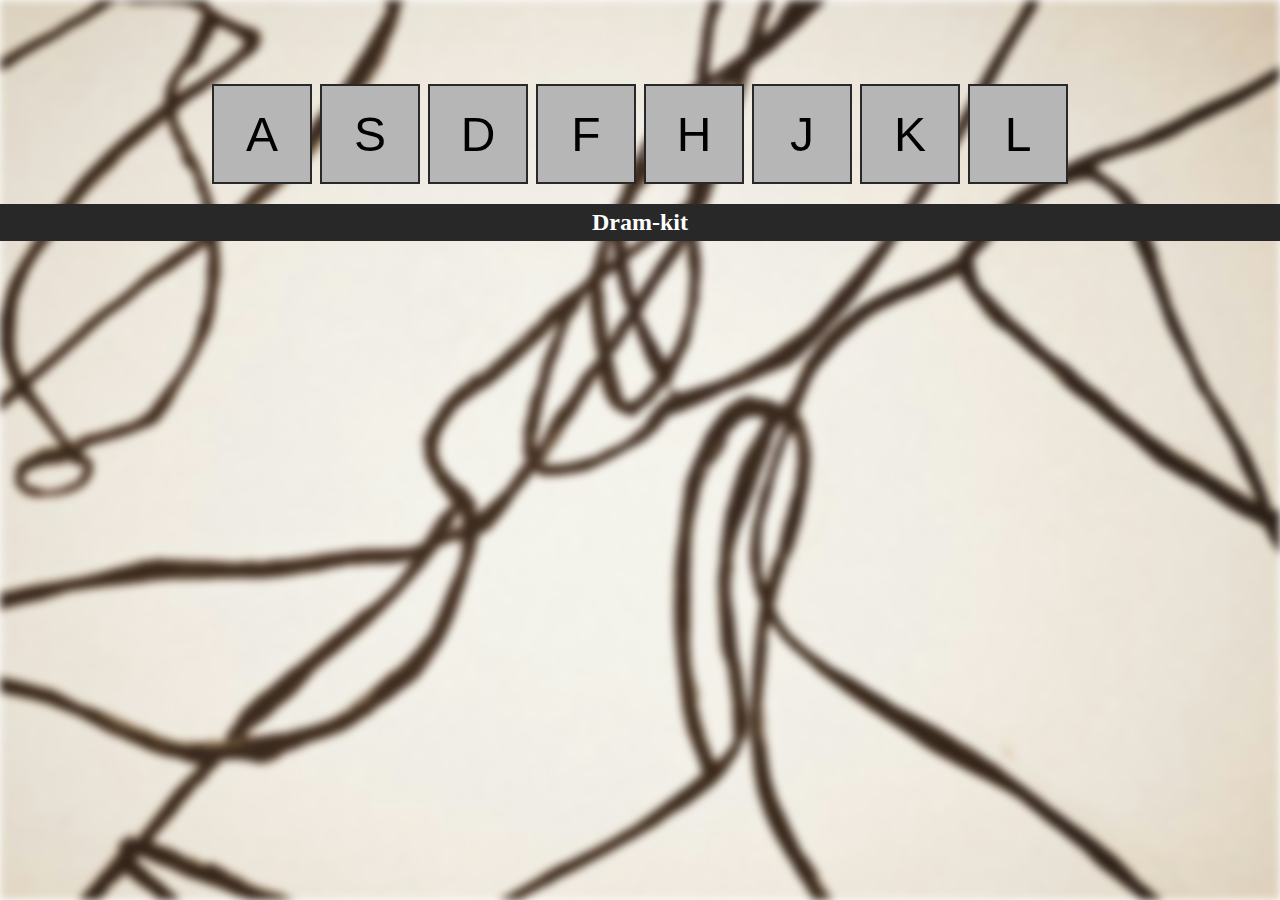
<file: 01-dramkit/index.html>
<!DOCTYPE html>
<html lang="en">
  <head>
    <meta charset="UTF-8" />
    <title>day-01-dramkit</title>
    <meta name="viewport" content="width=device-width, initial-scale=1" />
    <link rel="stylesheet" href="./main.css" />
  </head>
  <body>
    <img class="bg-image" src="./media/bg.jpg" alt="background image" />
    <section>
      <button onclick="playOnClick('a')" data-key="a" class="button">a</button>
      <button onclick="playOnClick('s')" data-key="s" class="button">s</button>
      <button onclick="playOnClick('d')" data-key="d" class="button">d</button>
      <button onclick="playOnClick('f')" data-key="f" class="button">f</button>
      <button onclick="playOnClick('h')" data-key="h" class="button">h</button>
      <button onclick="playOnClick('j')" data-key="j" class="button">j</button>
      <button onclick="playOnClick('k')" data-key="k" class="button">k</button>
      <button onclick="playOnClick('l')" data-key="l" class="button">l</button>

      <!-- <audio controls> -->
      <!--   <source src="./mp3-a.mp3" type="audio/mpeg"> -->
      <!--   <p>Your browser doesn't support HTML5 audio. Here is -->
      <!--      a <a href="myAudio.mp4">link to the audio</a> instead.</p> -->
      <!-- </audio> -->

      <audio data-key="a" src="./media/audio-1.mp3"></audio>
      <audio data-key="s" src="./media/audio-2.mp3"></audio>
      <audio data-key="d" src="./media/audio-3.mp3"></audio>
      <audio data-key="f" src="./media/audio-4.mp3"></audio>
      <audio data-key="h" src="./media/audio-5.mp3"></audio>
      <audio data-key="j" src="./media/audio-6.mp3"></audio>
      <audio data-key="k" src="./media/audio-7.mp3"></audio>
      <audio data-key="l" src="./media/audio-8.mp3"></audio>
    </section>
    <h2>Dram-kit</h2>
    <script src="./main.js"></script>
    <main><picture></picture></main>
  </body>
</html>
</file>
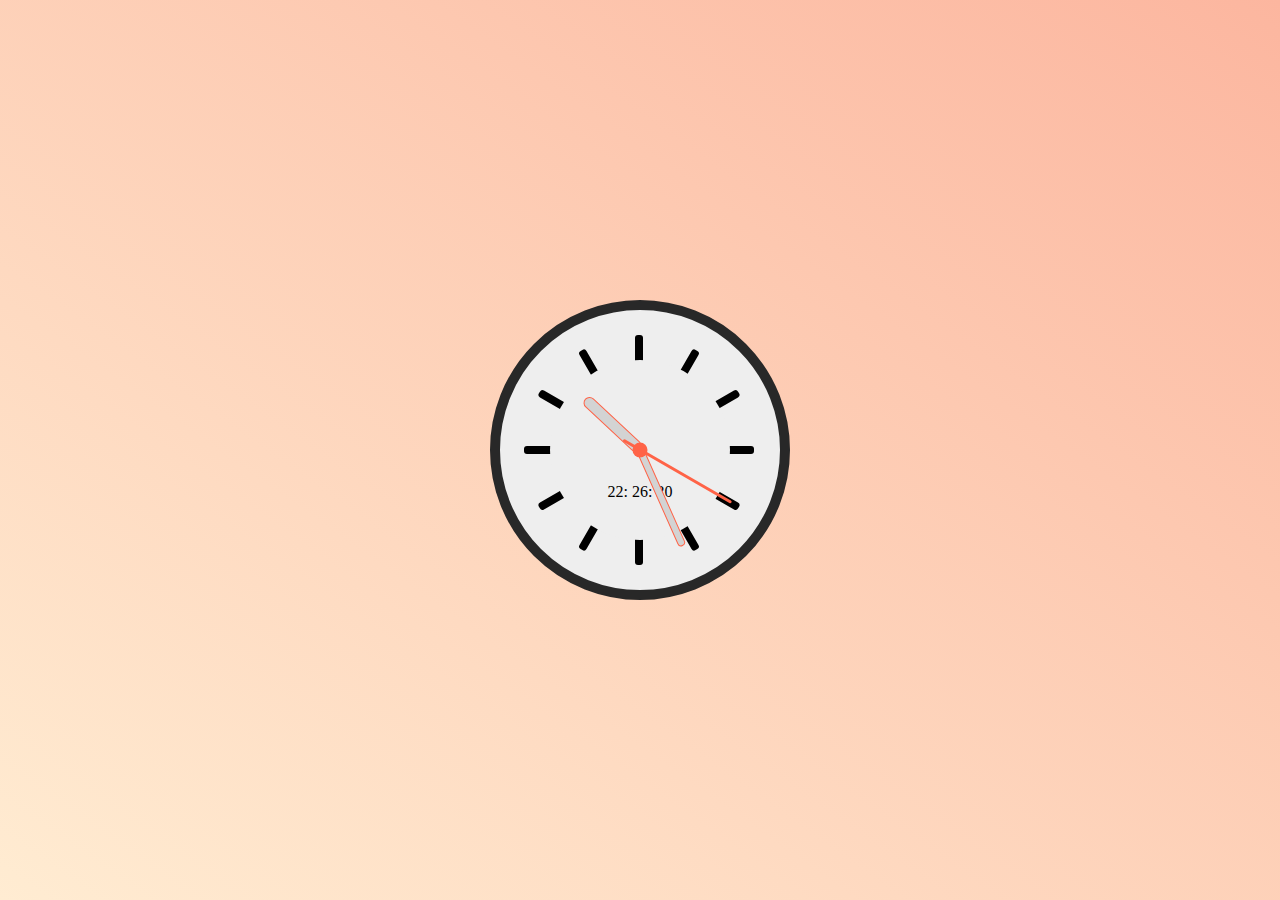
<file: 02-clock/index.html>
<!DOCTYPE html>
<html lang="en">
<head>
  <meta charset="UTF-8">
  <title>Clock</title>
  <meta name="viewport" content="width=device-width, initial-scale=1" />
  <link rel="stylesheet" href="./main.css">
</head>
<body>
 <section class="container">
   <main class="clock rounded-full">
     <div class="lines a"></div>
     <div class="lines b"></div>
     <div class="lines c"></div>
     <div class="lines d"></div>
     <div class="lines e"></div>
     <div class="lines f"></div>
     <div class="clock-bg ab-center rounded-full"></div>
     <div class="time ab-center"></div>
     <div class="hand hour"></div>
     <div class="hand minute"></div>
     <div class="hand second"></div>
     <div class="dot ab-center"></div>
   </main>
 </section>


 <script src="./main.js"></script>
</body>
</html>
</file>
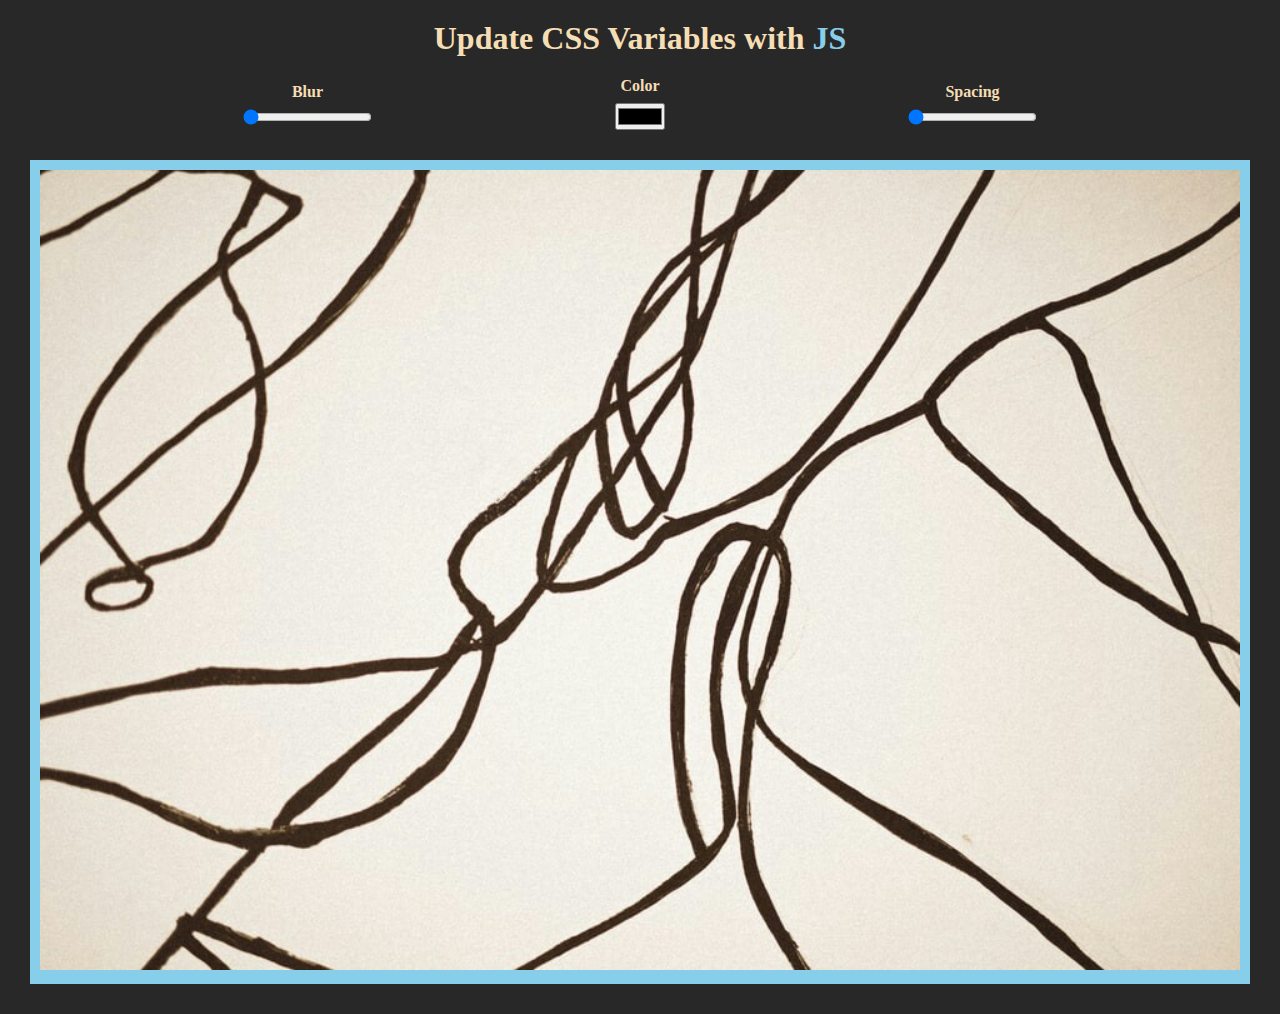
<file: 03-css-variables/index.html>
<!DOCTYPE html>
<html lang="en">
  <head>
    <meta charset="UTF-8">
    <meta name="viewport" content="width=device-width, initial-scale=1" />
    <title>Css Variables</title>
    <link rel="stylesheet" href="./main.css">
  </head>
  <body>
    <h1 class="title"> Update CSS Variables with <span >JS</span> </h1>
    <section class="container">
      <div class="controls">
        <div>
          <label for="blur">Blur</label>
          <input id="blur" name="blur" type="range" min="0" max="20" data-sizing="px" value="0">
        </div>

        <div>
          <label for="color">Color</label>
          <input id="color" name="color" type="color">
        </div>

        <div>
          <label for="spacing">Spacing</label>
          <input id="spacing" name="spacing" value="10" type="range" min="10" max="100" data-sizing="px">
        </div>
      </div> <!-- controls -->

      <section class="image-holder">
        <img class="main-image" src="./bg.jpg" alt="background image">
      </section>
    </section>

    <script src="./main.js"></script>
  </body>
</html>
</file>
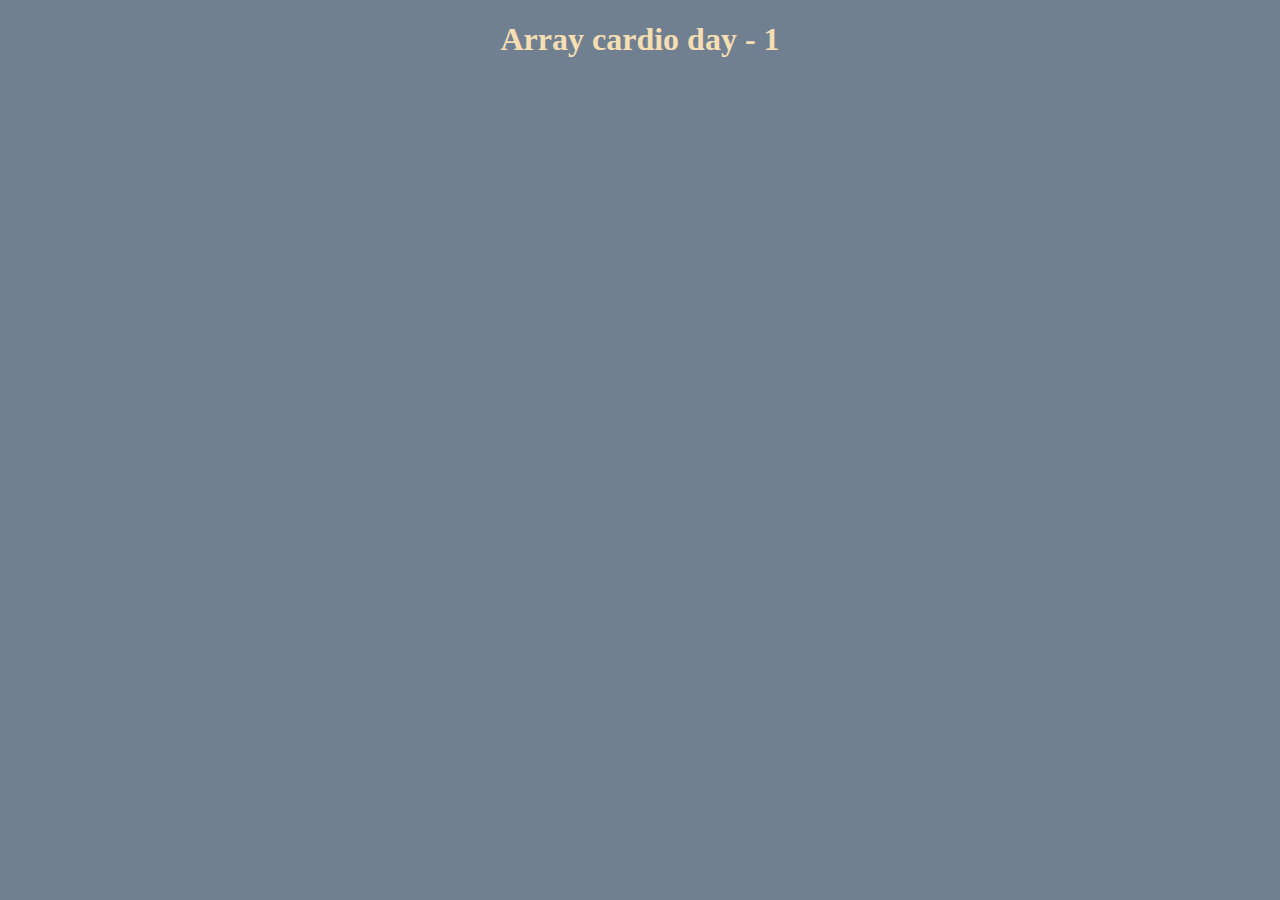
<file: 04-array-cardio-1/index.html>
<!DOCTYPE html>
<html lang="en">
  <head>
    <meta charset="UTF-8">
    <meta name="viewport" content="width=device-width, initial-scale=1" />
    <title>Array cardio day - 1</title>
    <link rel="stylesheet" href="../ds.css">
    <style>
      body {
        background-color: slategray;
      }

      h1 {
        text-align: center;
        color: wheat;
      }
    </style>
  </head>
  <body>
    <h1>Array cardio day - 1</h1>

    <script src="./main.js"></script>
  </body>
</html>
</file>
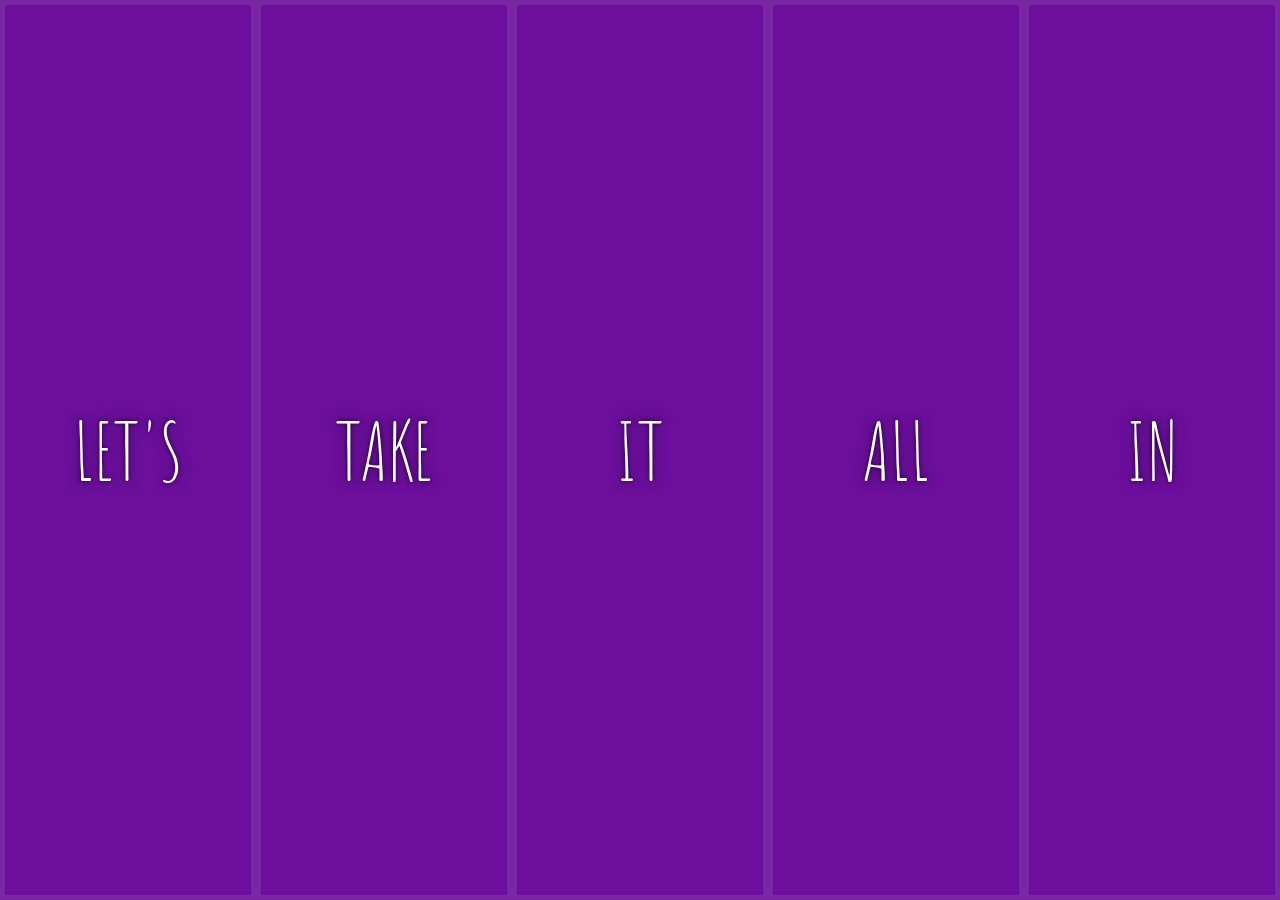
<file: 05-flexbox+js-image-gallery/index.html>
<!DOCTYPE html>
<html lang="en">
<head>
  <meta charset="UTF-8">
  <meta name="viewport" content="width=device-width, initial-scale=1" />
  <title>Flex Panels 💪</title>
  <link href='https://fonts.googleapis.com/css?family=Amatic+SC' rel='stylesheet' type='text/css'>
  <link rel="stylesheet" href="../ds.css">
  <link rel="stylesheet" href="./main.css">
</head>
<body>
  <div class="panels">
    <div class="panel panel1">
      <p>Hey</p>
      <p>Let's</p>
      <p>Dance</p>
    </div>
    <div class="panel panel2">
      <p>Give</p>
      <p>Take</p>
      <p>Receive</p>
    </div>
    <div class="panel panel3">
      <p>Experience</p>
      <p>It</p>
      <p>Today</p>
    </div>
    <div class="panel panel4">
      <p>Give</p>
      <p>All</p>
      <p>You can</p>
    </div>
    <div class="panel panel5">
      <p>Life</p>
      <p>In</p>
      <p>Motion</p>
    </div>
  </div>

  <script src="./main.js"> </script>



</body>
</html>
</file>
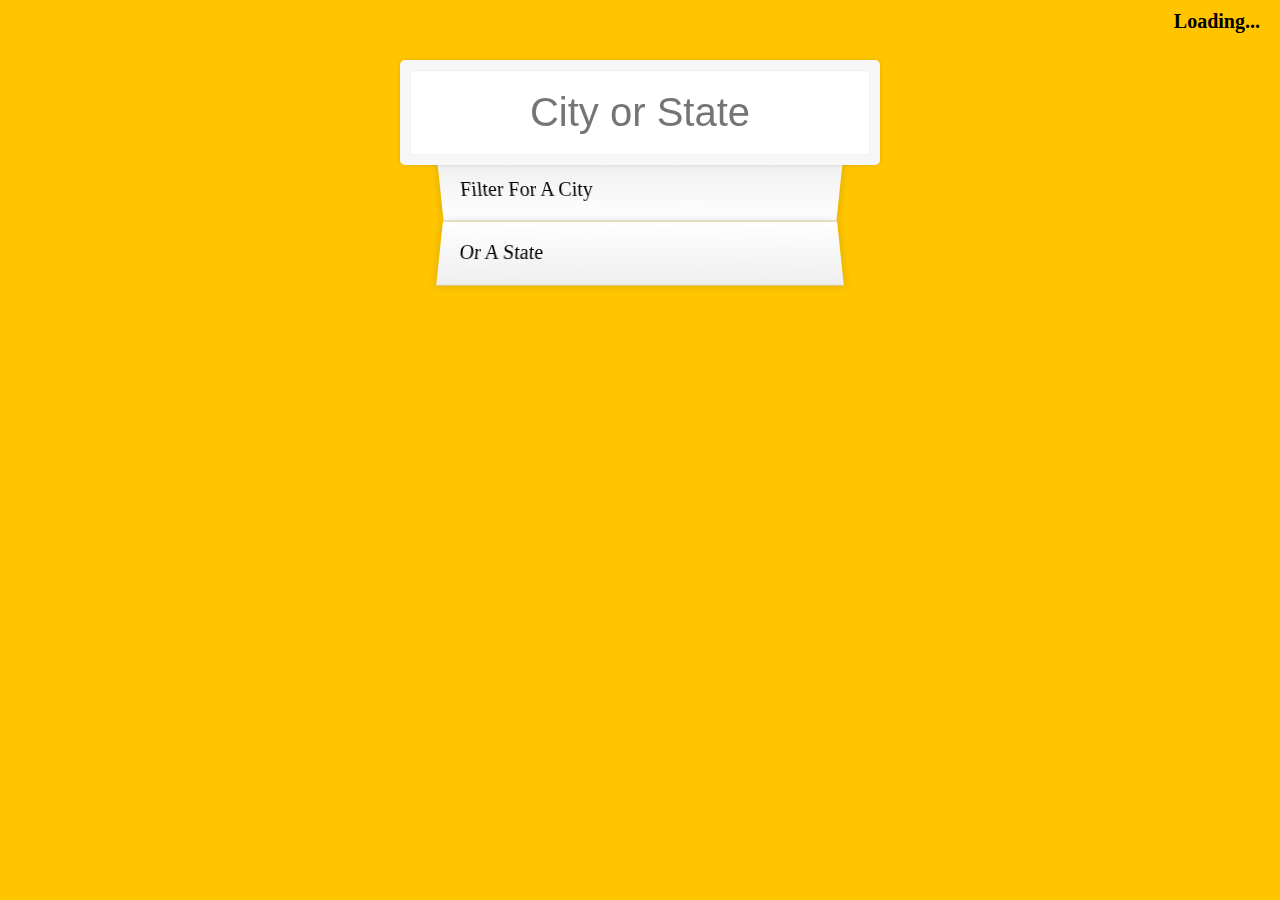
<file: 06-ajax-with-fetch/index.html>
<!DOCTYPE html>
<html lang="en">
<head>
  <meta charset="UTF-8">
  <title>Type Ahead 👀</title>
  <link rel="stylesheet" href="../ds.css">
  <link rel="stylesheet" href="style.css">
</head>
<body>
  <div class="loading"></div>
  <form class="search-form">
    <input type="text" class="search" placeholder="City or State">
    <ul class="suggestions">
      <li>Filter for a city</li>
      <li>or a state</li>
    </ul>
  </form>
<script src="./main.js"> </script>
</body>
</html>
</file>
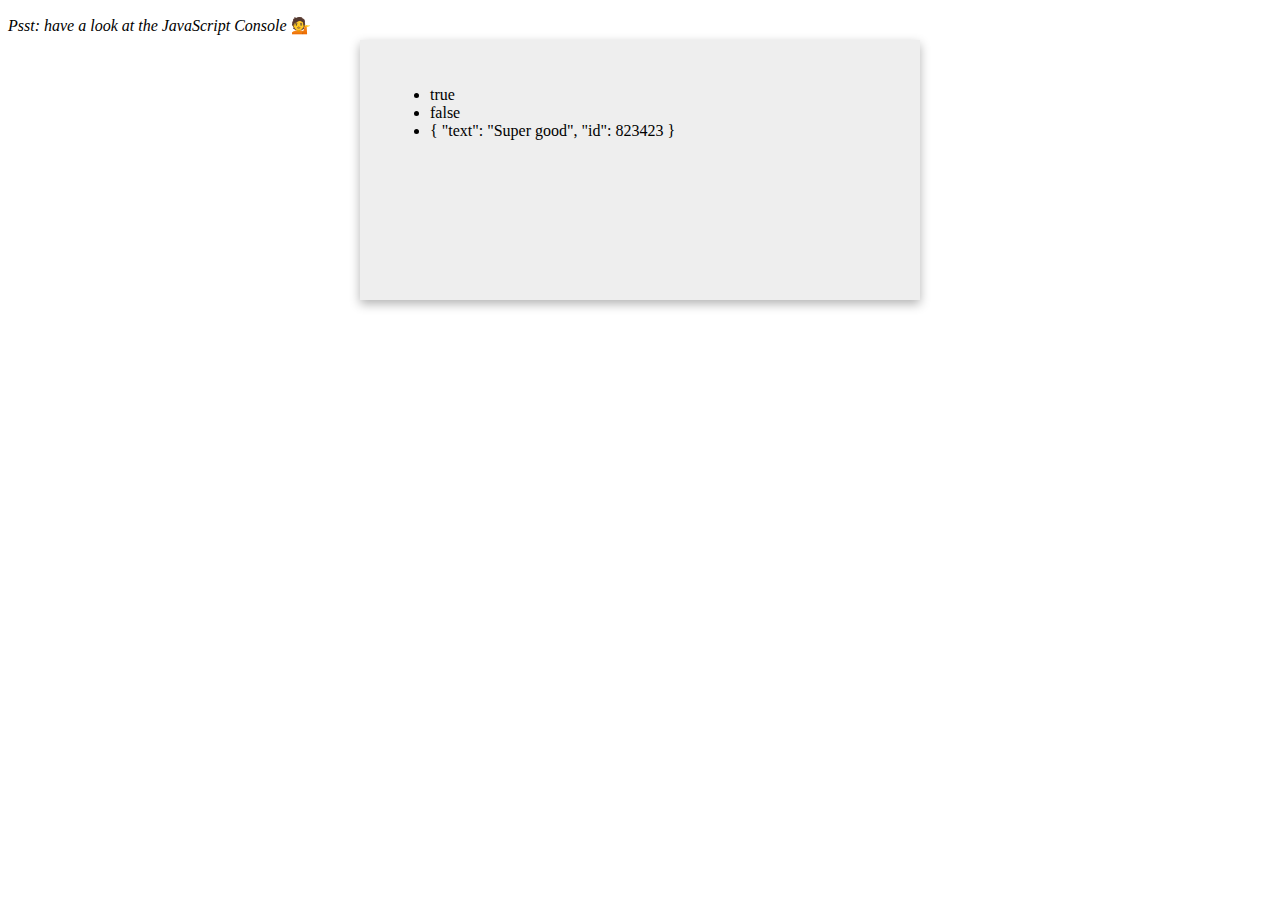
<file: 07-array-cardio-2/index.html>
<!DOCTYPE html>
<html lang="en">
<head>
  <meta charset="UTF-8">
  <title>Array Cardio 💪💪</title>
  <link rel="stylesheet" href="../ds.css">
</head>
<body>
  <p><em>Psst: have a look at the JavaScript Console</em> 💁</p>
  <script src="./main.js"></script>
</body>
</html>
</file>
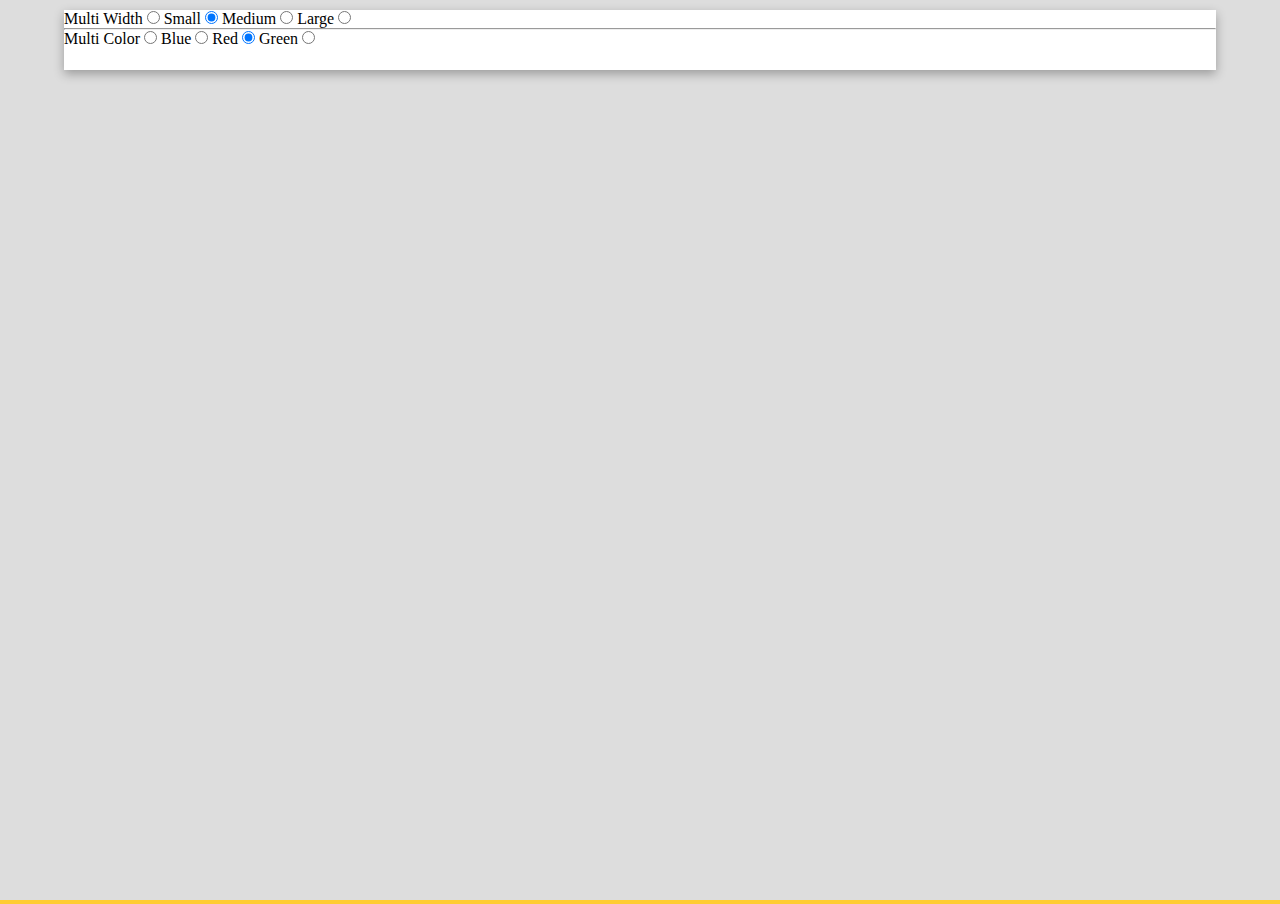
<file: 08-fun-with-html-canvas/index.html>
<!DOCTYPE html>
<html lang="en">
  <head>
    <meta charset="UTF-8">
    <title>Fun witn HTML Canvas</title>
    <link rel="stylesheet" href="../ds.css">
    <meta name="viewport" content="width=device-width, initial-scale=1" />
    <style>
* {
  box-sizing: border-box;
  margin: 0;
  padding: 0;
}
      body {
        background-color: #fc3;
        position: relative
      }
      #draw {
        background-color: #ddd;
      }
      .controls {
        background-color: white;
        box-shadow: 0px 4px 10px rgba(0,0,0,0.3);
        width: 90vw;
        height: 60px;
        position: absolute;
        top: 10px;
        left: 50%;
        transform: translateX(-50%)
      }

    </style>
  </head>
  <body>
    <section class="controls">
      <div>
        <!-- <label for="multi-line">Multi Line Width</label> -->
        <!-- <input id="multi-line" name="multi-line" type="checkbox"> -->

        <label for="size-multi">Multi Width
          <input value="multi" class="radio-line-widht" id="size-multi" name="stroke-width" type="radio">
        </label>
        <label for="size-sm">Small
          <input checked value="10" class="radio-line-widht" id="size-sm" name="stroke-width" type="radio">
        </label>
        <label for="size-md">Medium
          <input value="50" class="radio-line-widht" id="size-md" name="stroke-width" type="radio">
        </label>
        <label for="size-lg">Large
          <input value="100" class="radio-line-widht" id="size-lg" name="stroke-width" type="radio">
        </label>
      </div>
  <hr>
      <div>
        <label for="multi-color">Multi Color
          <input value="multi" class="radio-color" id="multi-color" name="color" type="radio">
        </label>
        <label for="color-blue">Blue
          <input value="blue" class="radio-color" id="color-blue" name="color" type="radio">
        </label>
        <label for="color-red">Red
          <input checked value="red" class="radio-color" id="color-red" name="color" type="radio">
        </label>
        <label for="color-green">Green
          <input value="#BADA55" class="radio-color" id="color-green" name="color" type="radio">
        </label>
      </div>
    </section>

    <canvas id="draw" ></canvas>

    <script src="./main.js"></script>
  </body>
</html>
</file>
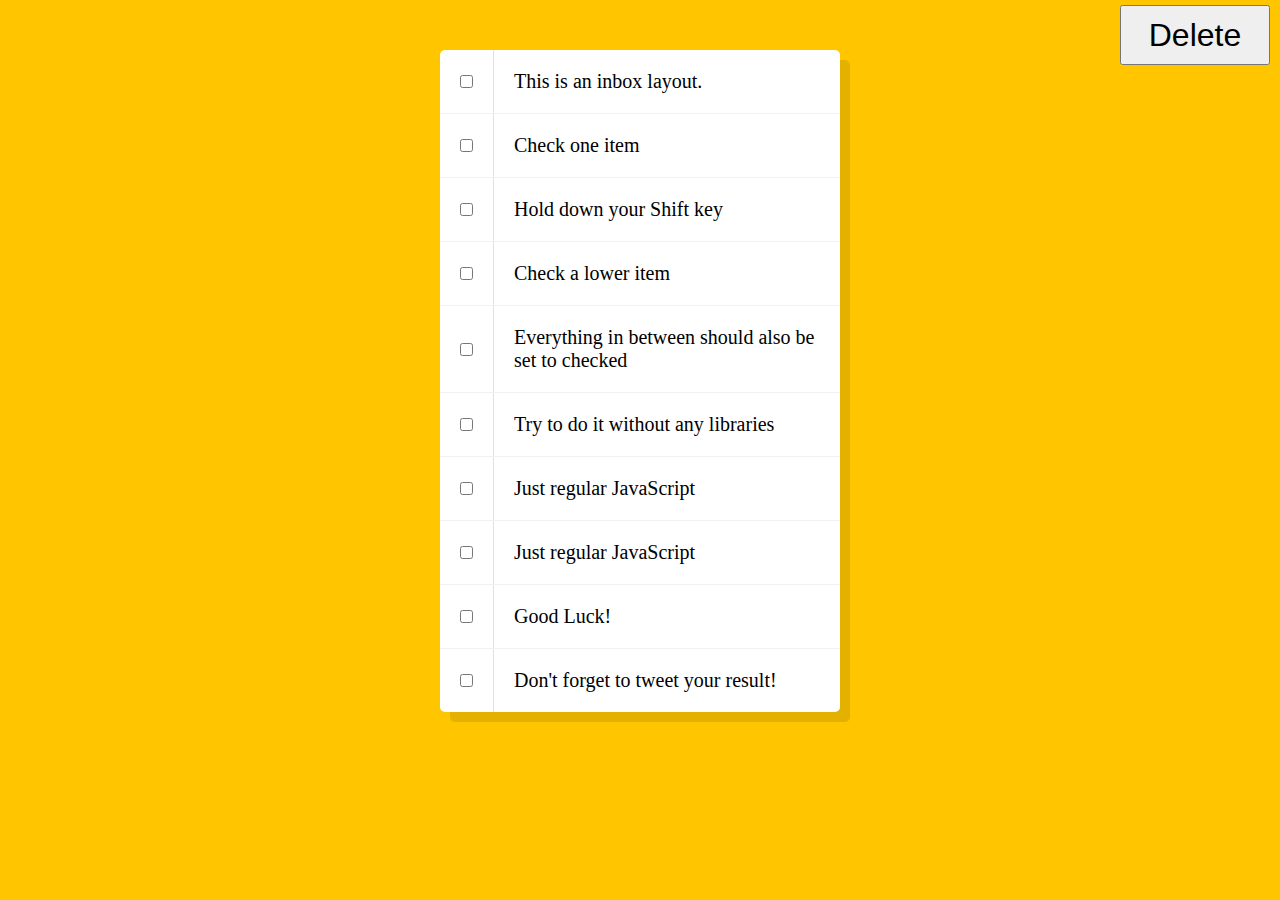
<file: 10-hold-shift-and-check-checkboxes/index.html>
<!DOCTYPE html>
<html lang="en">
<head>
  <meta charset="UTF-8">
  <title>Hold Shift to Check Multiple Checkboxes</title>
  <link rel="stylesheet" href="../ds.css">
</head>
<body>
  <style>

    html {
      font-family: sans-serif;
      background: #ffc600;
    }

    .inbox {
      max-width: 400px;
      margin: 50px auto;
      background: white;
      border-radius: 5px;
      box-shadow: 10px 10px 0 rgba(0,0,0,0.1);
    }

    .item {
      display: flex;
      align-items: center;
      border-bottom: 1px solid #F1F1F1;
    }

    .item:last-child {
      border-bottom: 0;
    }

    input:checked + p {
      background: #F9F9F9;
      text-decoration: line-through;
    }

    input[type="checkbox"] {
      margin: 20px;
    }

    p {
      margin: 0;
      padding: 20px;
      transition: background 0.2s;
      flex: 1;
      font-family:'helvetica neue';
      font-size: 20px;
      font-weight: 200;
      border-left: 1px solid #D1E2FF;
    }

    button {
      position: absolute;
      right: 10px;
      top: 5px;
      width: 150px;
      height: 60px;
      font-size: 2rem;
    }
  </style>
   <!--
   The following is a common layout you would see in an email client.

   When a user clicks a checkbox, holds Shift, and then clicks another checkbox a few rows down, all the checkboxes inbetween those two checkboxes should be checked.

  -->
  <button class="delete">Delete</button>
  <div class="inbox">

    <!-- <div class="item"> -->
    <!--   <input type="checkbox"> -->
    <!--   <p>This is an inbox layout.</p> -->
    <!-- </div> -->
    <!-- <div class="item"> -->
    <!--   <input type="checkbox"> -->
    <!--   <p>Check one item</p> -->
    <!-- </div> -->
    <!-- <div class="item"> -->
    <!--   <input type="checkbox"> -->
    <!--   <p>Hold down your Shift key</p> -->
    <!-- </div> -->
    <!-- <div class="item"> -->
    <!--   <input type="checkbox"> -->
    <!--   <p>Check a lower item</p> -->
    <!-- </div> -->
    <!-- <div class="item"> -->
    <!--   <input type="checkbox"> -->
    <!--   <p>Everything in between should also be set to checked</p> -->
    <!-- </div> -->
    <!-- <div class="item"> -->
    <!--   <input type="checkbox"> -->
    <!--   <p>Try to do it without any libraries</p> -->
    <!-- </div> -->
    <!-- <div class="item"> -->
    <!--   <input type="checkbox"> -->
    <!--   <p>Just regular JavaScript</p> -->
    <!-- </div> -->
    <!-- <div class="item"> -->
    <!--   <input type="checkbox"> -->
    <!--   <p>Good Luck!</p> -->
    <!-- </div> -->
    <!-- <div class="item"> -->
    <!--   <input type="checkbox"> -->
    <!--   <p>Don't forget to tweet your result!</p> -->
    <!-- </div> -->
  </div>

<script src="./main.js"> </script>
</body>
</html>
</file>
<file: 01-dramkit/main.css>
* {
  padding: 0;
  margin: 0;
  box-sizing: border-box;
}

html, body {
  height: 100vh;
}

body {
  font-size: 16px;
  font-family: Roboto;

  position: relative;
  padding-top: 80px;
}

.bg-image {
  height: 100vh;
  width: 100%;
  position:absolute;
  top: 0;
  object-fit: cover;
  object-position: center;
  filter: blur(4px);
  z-index: -100;
}

section {
  width: 90%;
  margin: 0 auto 0;

  display: flex;
  justify-content: center;
  flex-wrap: wrap;
}

.button {
  width: 100px;
  height: 100px;
  border: solid 2px #282828;

  text-transform: uppercase;
  margin: 4px;

  display: flex;
  justify-content: center;
  align-items: center;

  font-size: 3rem;
  transition: all 200ms ease-in-out;
  background-color: rgba(0,330.0,.01);
  filter: grayscale(50);
}
.button.styled {
  border-color: tomato;
  transform: scale(1.2);
  filter: grayscale(0);
}

h2 {
  margin-top: 1rem;
  color: white;
  font-size: 1.5rem;
  padding: .3rem 0;
  background-color: #282828;
  text-align: center;
}
</file>
<file: 02-clock/main.css>
* {
  box-sizing: border-box;
  margin: 0;
  padding: 0;
}
.rounded-full {
  border-radius: 999999px;
}
.ab-center {
  position: absolute;
  left: 50%;
  top: 50%;
  transform: translateY(-50%) translateX(-50%);
}
.container {
  height: 100vh;
  display: flex;
  justify-content: center;
  align-items: center;
  background-color: rosybrown;
  background-image: linear-gradient(to right top, #ffecd2 0%, #fcb69f 100%);
}

.clock {
  --cl-h: 300px;
  --cl-pad: 25px;
  --cl-bg: #eee;

  width: var(--cl-h);
  height: var(--cl-h);
  position: relative;
  background-color: var(--cl-bg);
  border: 10px solid #282828;
}
.clock-bg {
  width: calc(100% - var(--cl-pad) * 4);
  height: calc(100% - var(--cl-pad) * 4);
  background-color: var(--cl-bg);
}
.dot {
  width: 15px;
  height: 15px;

  background-color: tomato;
  border-radius: 100px;
}
.lines {
  width: 8px;
  height: calc(100% - var(--cl-pad) * 2);
  position: absolute;
  left: calc(50% - 5px);
  top: var(--cl-pad);

  background-color: black;
  border-radius: 3px;
}
.lines.b {
  transform: rotate(calc(30 * 1deg)) ;
}
.lines.c {
  transform: rotate(calc(30 * 2deg)) ;
}
.lines.d {
  transform: rotate(calc(30 * 3deg)) ;
}
.lines.e {
  transform: rotate(calc(30 * 4deg)) ;
}
.lines.f {
  transform: rotate(calc(30 * 5deg)) ;
}

.hand {
  width: var(--width);
  border-radius: var(--width);
  position: absolute;
  left: calc(50% - var(--width) / 2);
  bottom: 50%;
  transform-origin: bottom;
}
.second {
  --width: 3px;
  background-color: tomato;
  height: calc(var(--cl-h) / 2 - var(--cl-pad));

  transform: rotate(calc(6deg * 30)) translateY(20px);
}
.minute {
  --width: 8px;
  border: tomato solid 1.5px;
  background-color: lightgray;
  height: calc(var(--cl-h) / 2 - ( var(--cl-pad) + 20px ));

  transform: rotate(calc(6deg * 15));
}
.hour {
  --width: 12px;
  border: tomato solid 1.5px;
  background-color: lightgray;
  height: calc(var(--cl-h) / 2 - ( var(--cl-pad) * 3 ));

  transform: rotate(calc(6deg * 5));
}

.time {
 top: 65%;
}
</file>
<file: 03-css-variables/main.css>
:root {
  --spacing: 10px;
  --color: skyblue;
  --blur: 0px;
}
* {
  margin: 0;
  padding:0 ;
  box-sizing: border-box;
}
body {
  font-family: roboto;
  font-size: 16px;
  background-color: #282828;
  color: wheat;
}

.title {
  text-align: center;
  margin: 20px auto 20px
}
.title span {
  color: var(--color);
}
.controls {
  display: flex;
  justify-content: space-evenly;
}
.controls div {
  display: flex;
  flex-direction: column;
  justify-content: center;
  align-items: center;
}
.controls label {
  font-weight: bold;
  margin-bottom: .5rem;
}

.image-holder {
  margin: 30px;
  padding: var(--spacing);
  background: var(--color);
}
.main-image {
  width: 100%;
  filter: blur(var(--blur));
}
</file>
<file: ds.css>
#log_model {
  background-color: #eee;
  box-shadow: 0px 4px 10px rgba(0,0,0,0.3);
  padding: 30px 30px;
  min-height: 200px;
  min-width: 500px;

  position: absolute;
  top: 40px;
  left: 50%;
  transform: translateX(-50%);
  z-index: 100;
}
#log_model.hide {
  display: none;
}
</file>
<file: 05-flexbox+js-image-gallery/main.css>
html {
  box-sizing: border-box;
  background: #ffc600;
  font-family: 'helvetica neue';
  font-size: 20px;
  font-weight: 200;
}

body {
  margin: 0;
}

*, *:before, *:after {
  box-sizing: inherit;
}

.panels {
  min-height: 100vh;
  overflow: hidden;
}

.panel {
  background: #6B0F9C;
  box-shadow: inset 0 0 0 5px rgba(255,255,255,0.1);
  color: white;
  text-align: center;
  align-items: center;
  /* Safari transitionend event.propertyName === flex */
  /* Chrome + FF transitionend event.propertyName === flex-grow */
  transition:
  font-size 0.7s cubic-bezier(0.61,-0.19, 0.7,-0.11),
  flex 0.7s cubic-bezier(0.61,-0.19, 0.7,-0.11),
  background 0.2s;
  font-size: 20px;
  background-size: cover;
  background-position: center;
}

.panel1 { background-image:url(https://source.unsplash.com/gYl-UtwNg_I/1500x1500); }
.panel2 { background-image:url(https://source.unsplash.com/rFKUFzjPYiQ/1500x1500); }
.panel3 { background-image:url(https://images.unsplash.com/photo-1465188162913-8fb5709d6d57?ixlib=rb-0.3.5&q=80&fm=jpg&crop=faces&cs=tinysrgb&w=1500&h=1500&fit=crop&s=967e8a713a4e395260793fc8c802901d); }
.panel4 { background-image:url(https://source.unsplash.com/ITjiVXcwVng/1500x1500); }
.panel5 { background-image:url(https://source.unsplash.com/3MNzGlQM7qs/1500x1500); }

/* .panel1 { background-color: salmon; } */
/* .panel2 { background-color: skyblue; } */
/* .panel3 { background-color: tomato; } */
/* .panel4 { background-color: yellow; } */
/* .panel5 { background-color: lime; } */

/* Flex Children */
.panel > * {
  margin: 0;
  width: 100%;
  transition: transform 0.5s;
}

.panel p {
  text-transform: uppercase;
  font-family: 'Amatic SC', cursive;
  text-shadow: 0 0 4px rgba(0, 0, 0, 0.72), 0 0 14px rgba(0, 0, 0, 0.45);
  font-size: 2em;
}

.panel p:nth-child(2) {
  font-size: 4em;
}

/* mycode */

.panels {
  display: flex;
}

.panel {
  flex: 1;
  display: flex;
  flex-direction: column;
  align-items: center;
  justify-content: center;
}

.panel p {
  flex: 1;
  display: flex;
  justify-content: center;
  align-items: center;
}
.panel.open {
  font-size: 40px;
  flex-grow: 5;
}

.panel p:nth-child(1) {
  transform: translateY(-100%)
}
.panel.open-active p:nth-child(1) {
  transform: translateY(0)
}

.panel p:nth-child(3) {
  transform: translateY(100%)
}
.panel.open-active p:nth-child(3) {
  transform: translateY(0)
}
</file>
<file: 06-ajax-with-fetch/style.css>
html {
  box-sizing: border-box;
  background: #ffc600;
  font-family: 'helvetica neue';
  font-size: 20px;
  font-weight: 200;
}
*, *:before, *:after {
  box-sizing: inherit;
}

input {
  width: 100%;
  padding: 20px;
}

.search-form {
  max-width: 400px;
  margin: 50px auto;
}

input.search {
  margin: 0;
  text-align: center;
  outline: 0;
  border: 10px solid #F7F7F7;
  width: 120%;
  left: -10%;
  position: relative;
  top: 10px;
  z-index: 2;
  border-radius: 5px;
  font-size: 40px;
  box-shadow: 0 0 5px rgba(0, 0, 0, 0.12), inset 0 0 2px rgba(0, 0, 0, 0.19);
}

.suggestions {
  margin: 0;
  padding: 0;
  position: relative;
  /*perspective: 20px;*/
}

.suggestions li {
  background: white;
  list-style: none;
  border-bottom: 1px solid #D8D8D8;
  box-shadow: 0 0 10px rgba(0, 0, 0, 0.14);
  margin: 0;
  padding: 20px;
  transition: background 0.2s;
  display: flex;
  justify-content: space-between;
  text-transform: capitalize;
}

.suggestions li:nth-child(even) {
  transform: perspective(100px) rotateX(3deg) translateY(2px) scale(1.001);
  background: linear-gradient(to bottom,  #ffffff 0%,#EFEFEF 100%);
}

.suggestions li:nth-child(odd) {
  transform: perspective(100px) rotateX(-3deg) translateY(3px);
  background: linear-gradient(to top,  #ffffff 0%,#EFEFEF 100%);
}

span.population {
  font-size: 15px;
}

.hl {
  background: #ffc600 !important;
}


.loading {
  position: absolute;
  right: 20px;
  top: 10px;
  font-size: 20px;
  font-weight: bold;
  text-transform: capitalize;
}
</file>
